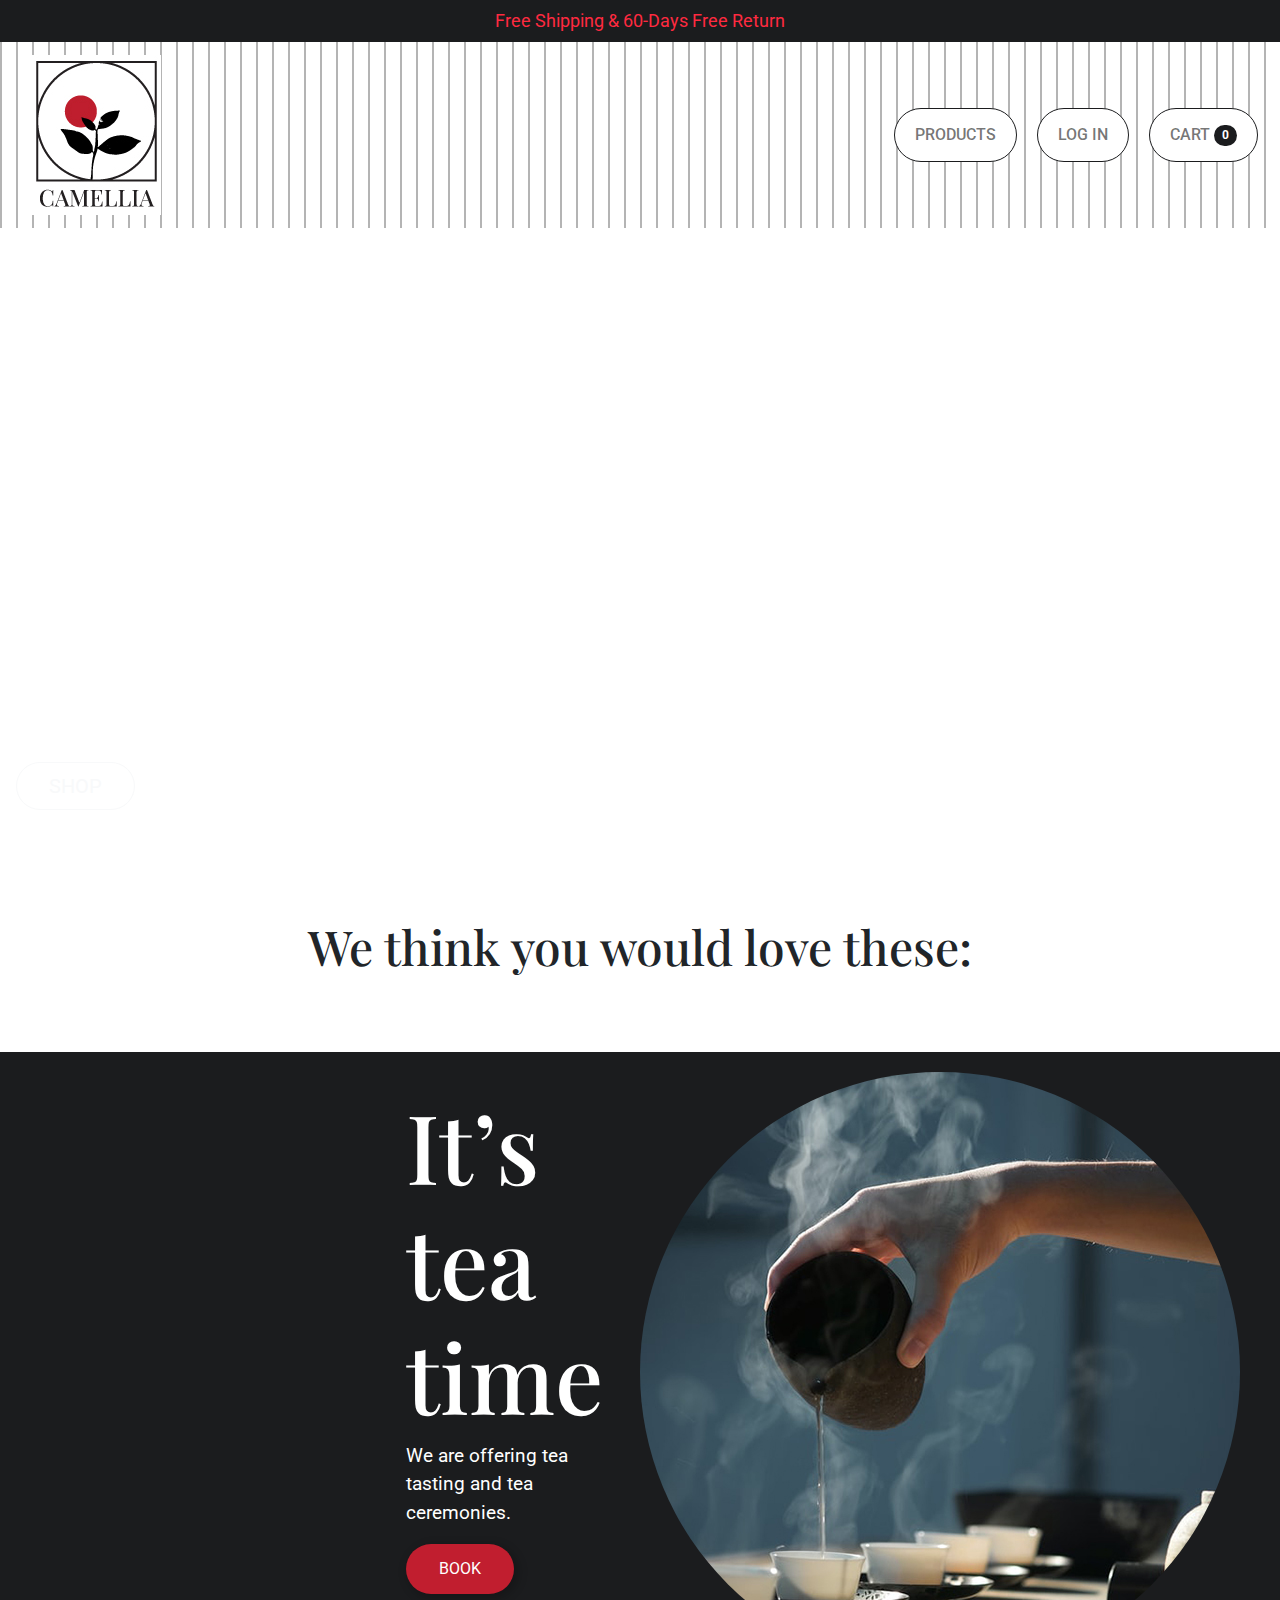
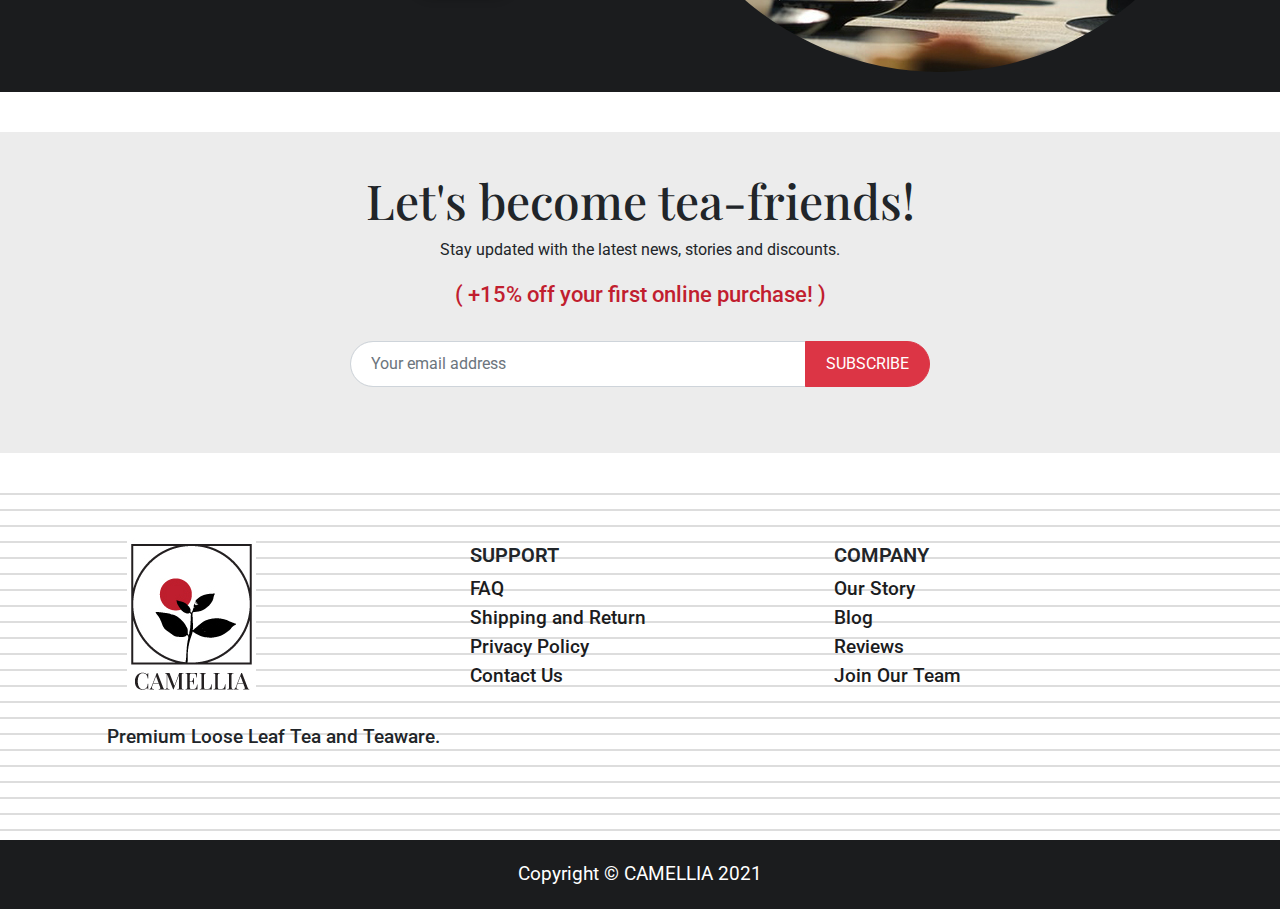
<file: index.html>
<!DOCTYPE html>
<html lang="en">

<head>
  <meta charset="UTF-8">
  <meta http-equiv="X-UA-Compatible" content="IE=edge">
  <meta name="viewport" content="width=device-width, initial-scale=1.0">
  <title>Camellia - Home page</title>
  <link rel="icon" type="image/png" sizes="32x32" href="/favicon-32x32.png">
  <link rel="preconnect" href="https://fonts.googleapis.com">
  <link rel="preconnect" href="https://fonts.gstatic.com" crossorigin>
  <link
    href="https://fonts.googleapis.com/css2?family=Playfair+Display:ital,wght@0,400;0,500;0,700;1,400&family=Roboto:wght@400;500;700&display=swap"
    rel="stylesheet">
  <link rel="stylesheet" href="https://use.fontawesome.com/releases/v5.15.1/css/all.css"
    integrity="sha384-vp86vTRFVJgpjF9jiIGPEEqYqlDwgyBgEF109VFjmqGmIY/Y4HV4d3Gp2irVfcrp" crossorigin="anonymous" />
  <link rel="stylesheet" href="css/style.css" />
</head>

<body>
  <main>
    <div class="top-banner text-center bg-dark">
      <p class="mb-0 py-2">Free Shipping &#38; 60-Days Free Return</p>
    </div>

    <nav class="navbar navbar-light navbar-expand-lg">
      <div class="container-fluid">
        <a class="navbar-brand mx-auto" href="index.html">
          <img src="images/logo.jpg" alt="Camellia brand logo">
        </a>
        <button class="navbar-toggler rounded-pill" type="button" data-bs-toggle="collapse"
          data-bs-target="#navbarSupportedContent" aria-controls="navbarSupportedContent" aria-expanded="false"
          aria-label="Toggle navigation">
          <span class="navbar-toggler-icon"></span>
        </button>
        <div class="collapse navbar-collapse" id="navbarSupportedContent">
          <ul class="navbar-nav ms-auto mb-2 mb-lg-0">
            <li class="nav-item btn btn-outline-dark rounded-pill bg-white">
              <a class="nav-link" aria-current="page" href="products.html">Products</a>
            </li>
            <li class="nav-item btn btn-outline-dark rounded-pill bg-white">
              <a class="nav-link" href="#">Log In</a>
            </li>
            <li class="nav-item btn btn-outline-dark rounded-pill bg-white">
              <a class="nav-link cart-nav-link" href="cart.html">Cart <span
                  class="badge rounded-pill bg-dark">0</span></a>
            </li>
          </ul>
        </div>
      </div>
    </nav>

    <div class="hero-container card  text-white">
      <div class="card-img hero-img"></div>
      <div class="card-img-overlay">
        <h1 class="card-title">Premium Loose Leaf Tea &#38; Teaware</h1>
        <a href="products.html" class="btn btn-outline-light btn-lg rounded-pill" role="button">Shop</a>
      </div>
    </div>

    <div class="container featured">
      <div class="text-center">
        <h2>We think you would love these&#58;</h2>
      </div>
      <div class="featured-container row row-cols-1 row-cols-md-2 g-4 d-flex justify-content-center">
      </div>
    </div>

    <div class="tea-tasting">
      <div class="card">
        <div class="row g-0">
          <div class="col-md-6">
            <div class="card-body">
              <h2 class="card-title">It’s
                tea
                time</h2>
              <p class="card-text">We are offering tea tasting
                and tea ceremonies.</p>
              <button type="button" class="btn rounded-pill">Book</button>
            </div>
          </div>
          <div class="card-image col-md-6">
            <img src="images/oriento-gy-unsplash.jpg" class="rounded-circle" alt="Pouring tea into cups">
          </div>
        </div>
      </div>
    </div>

    <div class="subscribe text-center">
      <h3>Let's become tea-friends!</h3>
      <p>Stay updated with the latest news, stories and discounts.</p>
      <p class="subscribe-discount">( +15% off your first online purchase! )</p>
      <div class="input-group mb-3">
        <input type="email" class="form-control" placeholder="Your email address" aria-label="Your email address"
          aria-describedby="button-addon2">
        <button class="btn btn-danger" type="button" id="button-addon2">Subscribe</button>
      </div>
    </div>
  </main>

  <footer class="footer text-center text-lg-start">
    <div class="container">
      <div class="row">
        <div class="footer-company col-lg-4 col-md-12 mb-5 mb-md-0">
          <a class="navbar-brand" href="index.html">
            <img src="images/logo.jpg" alt="Camellia brand logo">
          </a>
          <p>
            Premium Loose Leaf Tea and Teaware.
          </p>
          <div class="footer-icons">
            <a href="#"><i class="fab fa-instagram"></i></a>
            <a href="#"><i class="fab fa-facebook"></i></a>
            <a href="#"><i class="fab fa-pinterest"></i></a>
          </div>
        </div>

        <div class="footer-links col-lg-4 col-md-6 mb-5 mb-md-0">
          <h5>Support</h5>
          <ul class="list-unstyled mb-0">
            <li>
              <a href="#">FAQ</a>
            </li>
            <li>
              <a href="#">Shipping and Return</a>
            </li>
            <li>
              <a href="#">Privacy Policy</a>
            </li>
            <li>
              <a href="#">Contact Us</a>
            </li>
          </ul>
        </div>
        <div class="footer-links col-lg-4 col-md-6 mb-5 mb-md-0">
          <h5>Company</h5>
          <ul class="list-unstyled">
            <li>
              <a href="#">Our Story</a>
            </li>
            <li>
              <a href="#">Blog</a>
            </li>
            <li>
              <a href="#">Reviews</a>
            </li>
            <li>
              <a href="#">Join Our Team</a>
            </li>
          </ul>
        </div>
      </div>
    </div>

    <div class="footer-copy">
      <p>
        Copyright &copy; CAMELLIA 2021
      </p>
    </div>
  </footer>

  <script src="https://cdn.jsdelivr.net/npm/@popperjs/core@2.9.3/dist/umd/popper.min.js"
    integrity="sha384-eMNCOe7tC1doHpGoWe/6oMVemdAVTMs2xqW4mwXrXsW0L84Iytr2wi5v2QjrP/xp"
    crossorigin="anonymous"></script>
  <script src="https://cdn.jsdelivr.net/npm/bootstrap@5.1.1/dist/js/bootstrap.min.js"
    integrity="sha384-skAcpIdS7UcVUC05LJ9Dxay8AXcDYfBJqt1CJ85S/CFujBsIzCIv+l9liuYLaMQ/"
    crossorigin="anonymous"></script>
  <script src="js/home.js" type="module"></script>
</body>

</html>
</file>
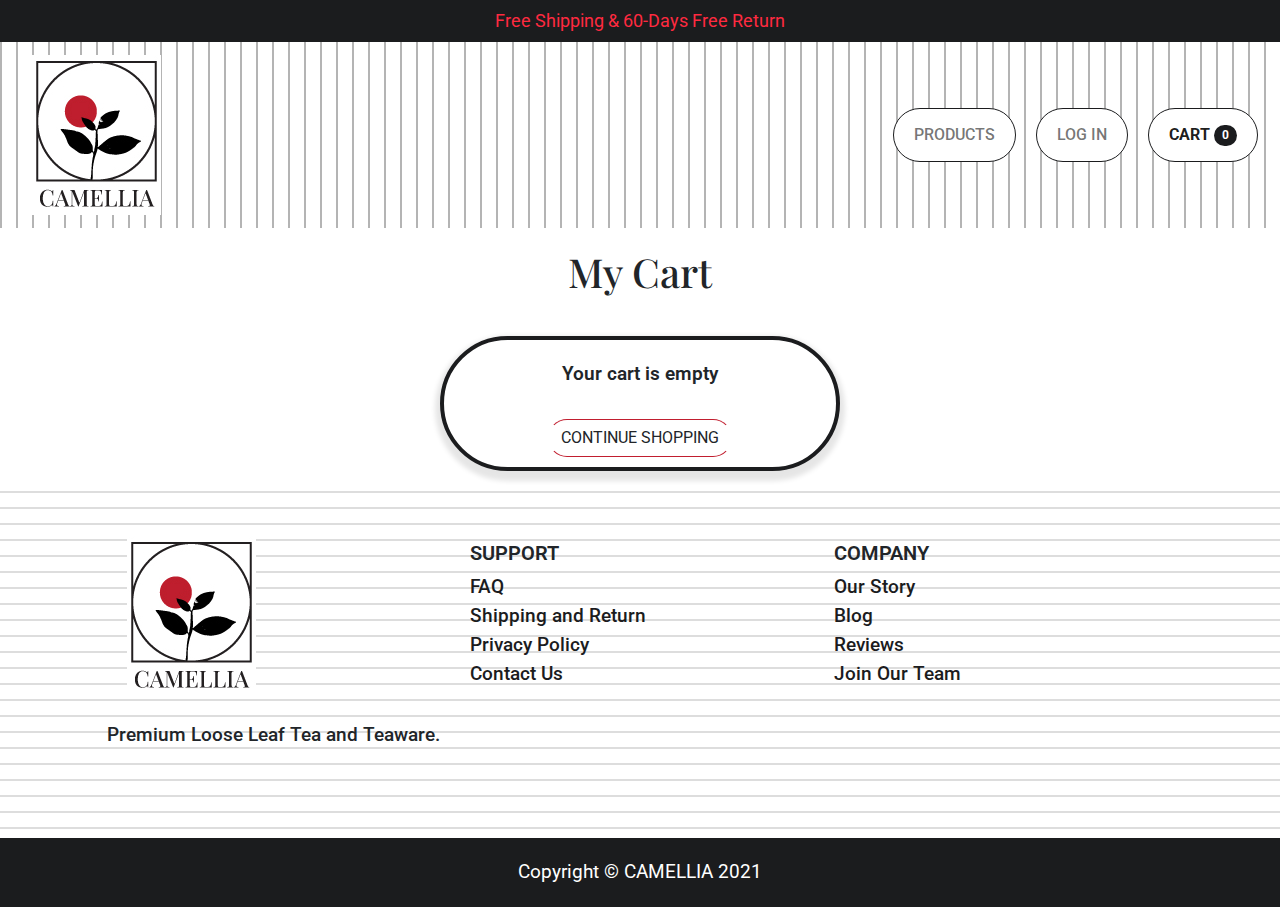
<file: cart.html>
<!DOCTYPE html>
<html lang="en">

<head>
  <meta charset="UTF-8">
  <meta http-equiv="X-UA-Compatible" content="IE=edge">
  <meta name="viewport" content="width=device-width, initial-scale=1.0">
  <title>Camellia - Cart</title>
  <link rel="icon" type="image/png" sizes="32x32" href="/favicon-32x32.png">
  <link rel="preconnect" href="https://fonts.googleapis.com">
  <link rel="preconnect" href="https://fonts.gstatic.com" crossorigin>
  <link
    href="https://fonts.googleapis.com/css2?family=Playfair+Display:ital,wght@0,400;0,500;0,700;1,400&family=Roboto:wght@400;500;700&display=swap"
    rel="stylesheet">
  <link rel="stylesheet" href="https://use.fontawesome.com/releases/v5.15.1/css/all.css"
    integrity="sha384-vp86vTRFVJgpjF9jiIGPEEqYqlDwgyBgEF109VFjmqGmIY/Y4HV4d3Gp2irVfcrp" crossorigin="anonymous" />
  <link rel="stylesheet" href="css/style.css" />
</head>

<body>
  <main>
    <div class="top-banner text-center bg-dark">
      <p class="mb-0 py-2">Free Shipping &#38; 60-Days Free Return</p>
    </div>

    <nav class="navbar navbar-light navbar-expand-lg">
      <div class="container-fluid">
        <a class="navbar-brand mx-auto" href="index.html">
          <img src="images/logo.jpg" alt="Camellia brand logo">
        </a>
        <button class="navbar-toggler rounded-pill" type="button" data-bs-toggle="collapse"
          data-bs-target="#navbarSupportedContent" aria-controls="navbarSupportedContent" aria-expanded="false"
          aria-label="Toggle navigation">
          <span class="navbar-toggler-icon"></span>
        </button>
        <div class="collapse navbar-collapse" id="navbarSupportedContent">
          <ul class="navbar-nav ms-auto mb-2 mb-lg-0">
            <li class="nav-item btn btn-outline-dark rounded-pill bg-white">
              <a class="nav-link" href="products.html">Products</a>
            </li>
            <li class="nav-item btn btn-outline-dark rounded-pill bg-white">
              <a class="nav-link" href="#">Log In</a>
            </li>
            <li class="nav-item btn btn-outline-dark rounded-pill bg-white">
              <a class="nav-link active cart-nav-link" href="cart.html" aria-current="page">Cart <span
                  class="badge rounded-pill bg-dark">0</span></a>
            </li>
          </ul>
        </div>
      </div>
    </nav>

    <div class="container cart">
      <h1 class="text-center">My Cart</h1>
      <div class="container_cart row">
        <div class="col-12 col-md-7 container_cart--products">
          <div class="loader"></div>
        </div>

        <div class="col-12 col-md-5 container_cart--total">
          <h4>Total: &#36; <span></span></h4>
          <div class="cart-btns">
            <button class="btn proceedBtn" type="button">Proceed To Checkout</button>
            <div class="emptyButton-container">
              <button class="btn emptyBtn" type="button">Empty Cart</button>
            </div>

          </div>
        </div>
      </div>
    </div>
  </main>

  <footer class="footer text-center text-lg-start">
    <div class="container">
      <div class="row">
        <div class="footer-company col-lg-4 col-md-12 mb-5 mb-md-0">
          <a class="navbar-brand" href="index.html">
            <img src="images/logo.jpg" alt="Camellia brand logo">
          </a>
          <p>
            Premium Loose Leaf Tea and Teaware.
          </p>
          <div class="footer-icons">
            <a href="#"><i class="fab fa-instagram"></i></a>
            <a href="#"><i class="fab fa-facebook"></i></a>
            <a href="#"><i class="fab fa-pinterest"></i></a>
          </div>
        </div>

        <div class="footer-links col-lg-4 col-md-6 mb-5 mb-md-0">
          <h5>Support</h5>
          <ul class="list-unstyled mb-0">
            <li>
              <a href="#">FAQ</a>
            </li>
            <li>
              <a href="#">Shipping and Return</a>
            </li>
            <li>
              <a href="#">Privacy Policy</a>
            </li>
            <li>
              <a href="#">Contact Us</a>
            </li>
          </ul>
        </div>
        <div class="footer-links col-lg-4 col-md-6 mb-5 mb-md-0">
          <h5>Company</h5>
          <ul class="list-unstyled">
            <li>
              <a href="#">Our Story</a>
            </li>
            <li>
              <a href="#">Blog</a>
            </li>
            <li>
              <a href="#">Reviews</a>
            </li>
            <li>
              <a href="#">Join Our Team</a>
            </li>
          </ul>
        </div>
      </div>
    </div>

    <div class="footer-copy">
      <p>
        Copyright &copy; CAMELLIA 2021
      </p>
    </div>
  </footer>

  <script src="https://cdn.jsdelivr.net/npm/@popperjs/core@2.9.3/dist/umd/popper.min.js"
    integrity="sha384-eMNCOe7tC1doHpGoWe/6oMVemdAVTMs2xqW4mwXrXsW0L84Iytr2wi5v2QjrP/xp"
    crossorigin="anonymous"></script>
  <script src="https://cdn.jsdelivr.net/npm/bootstrap@5.1.1/dist/js/bootstrap.min.js"
    integrity="sha384-skAcpIdS7UcVUC05LJ9Dxay8AXcDYfBJqt1CJ85S/CFujBsIzCIv+l9liuYLaMQ/"
    crossorigin="anonymous"></script>
  <script src="js/cart.js" type="module"></script>
</body>

</html>
</file>
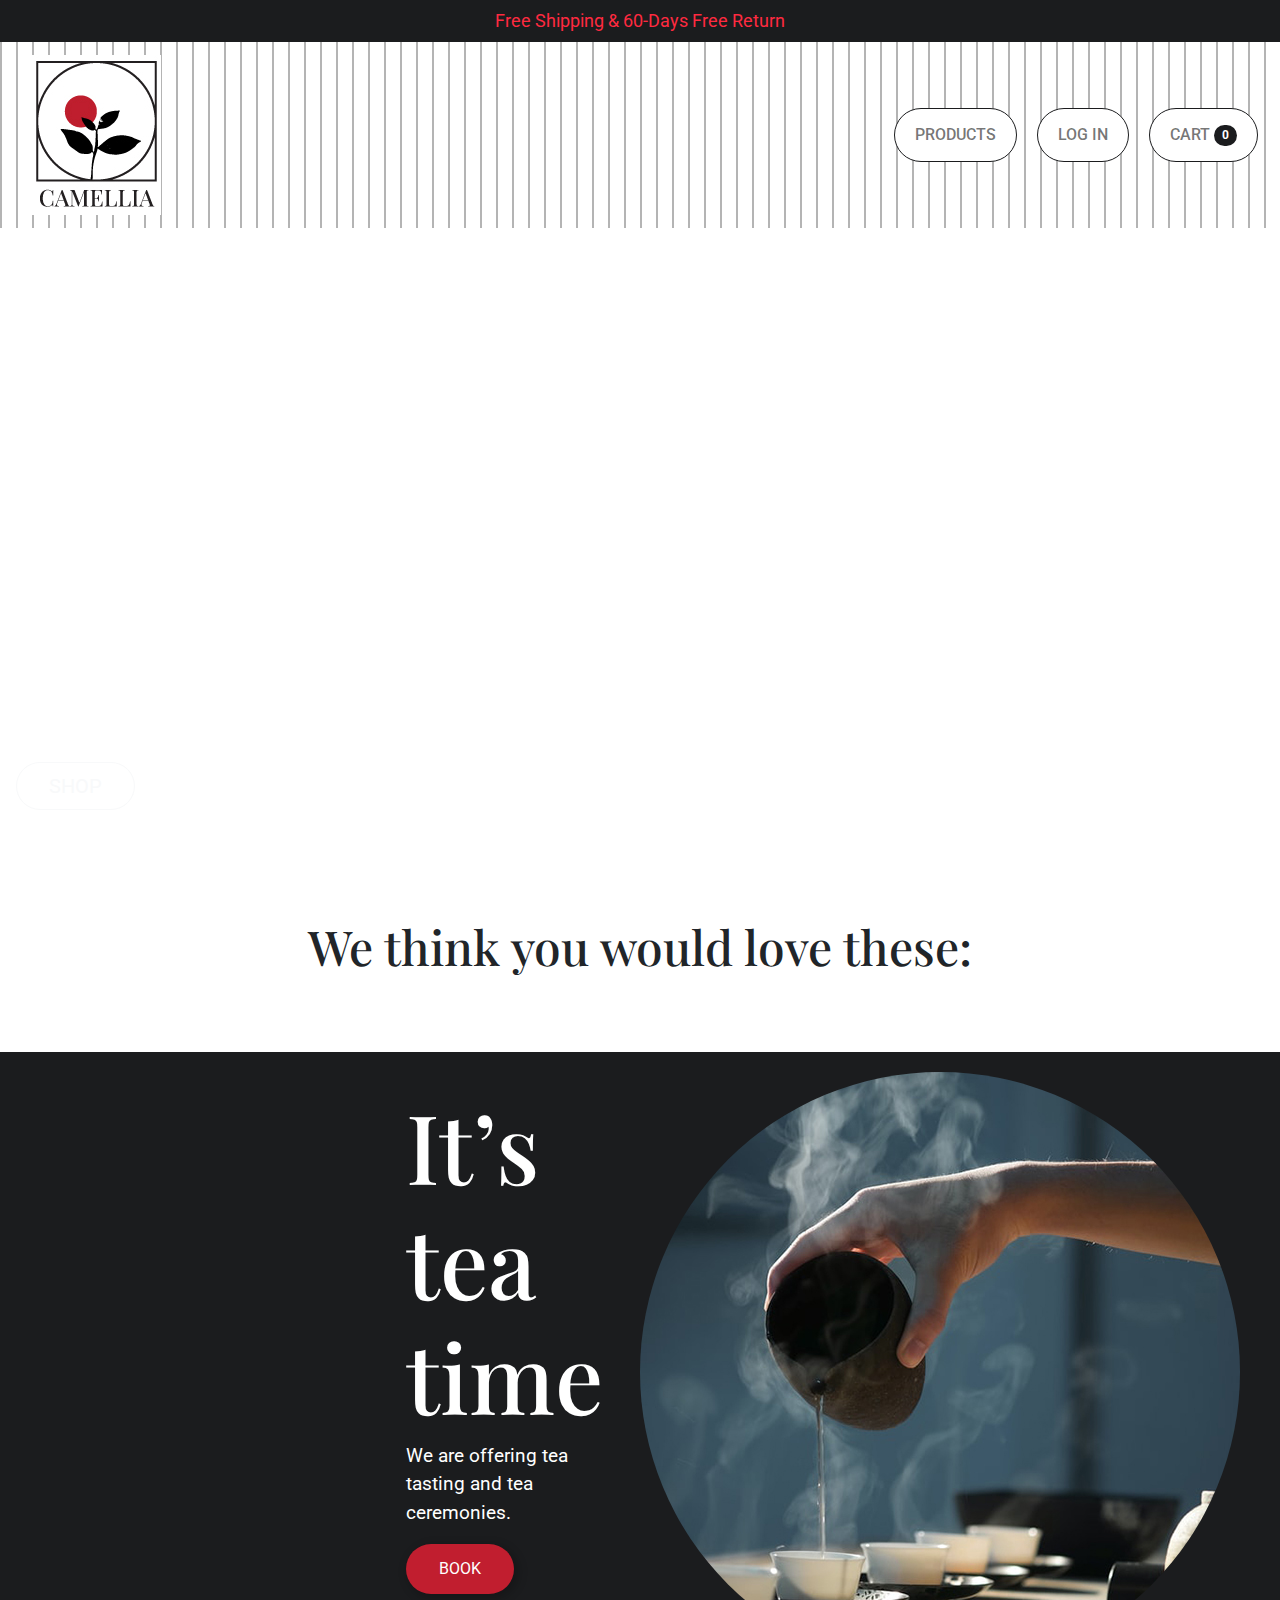
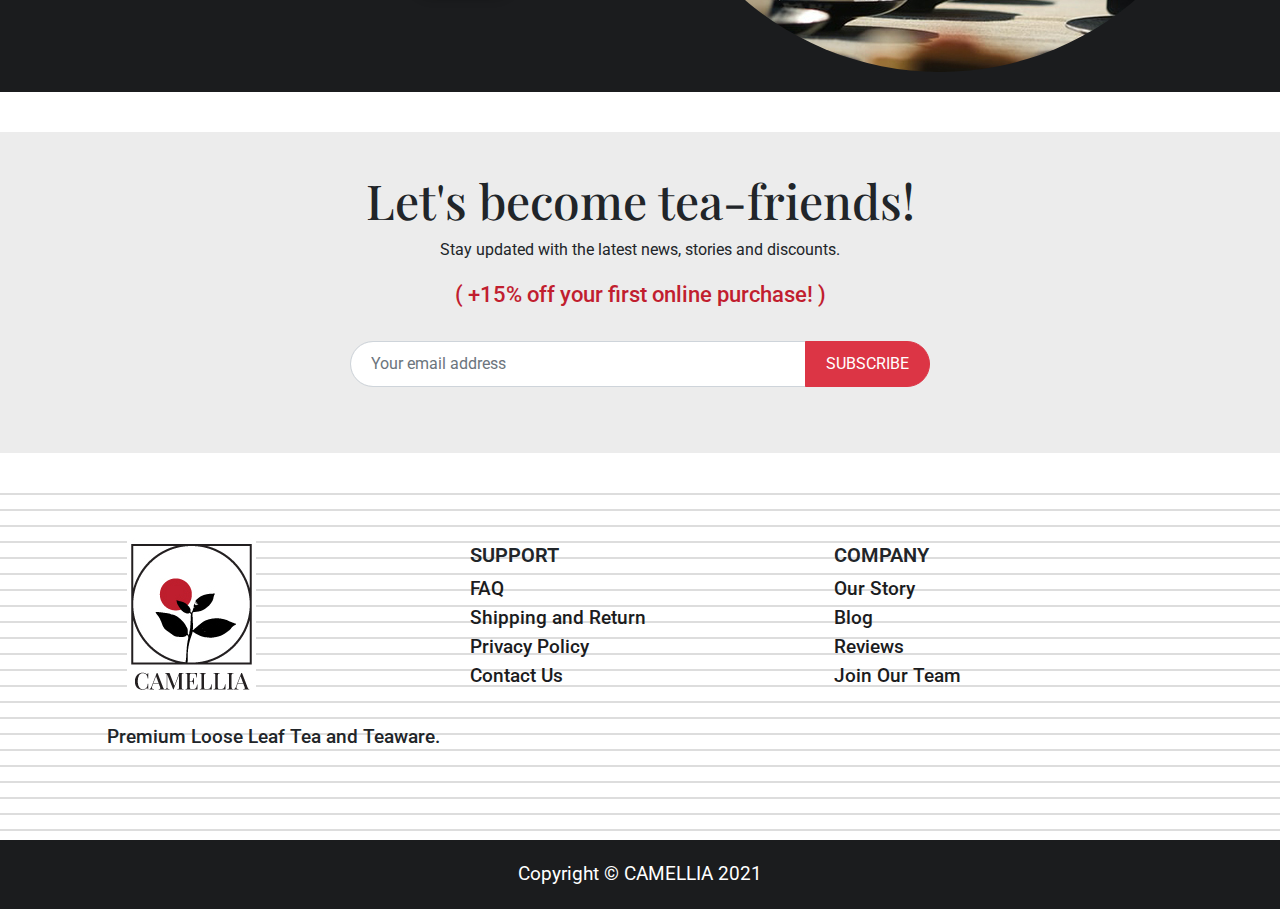
<file: details.html>
<!DOCTYPE html>
<html lang="en">

<head>
  <meta charset="UTF-8">
  <meta http-equiv="X-UA-Compatible" content="IE=edge">
  <meta name="viewport" content="width=device-width, initial-scale=1.0">
  <title>Camellia - Product details</title>
  <link rel="icon" type="image/png" sizes="32x32" href="/favicon-32x32.png">
  <link rel="preconnect" href="https://fonts.googleapis.com">
  <link rel="preconnect" href="https://fonts.gstatic.com" crossorigin>
  <link
    href="https://fonts.googleapis.com/css2?family=Playfair+Display:ital,wght@0,400;0,500;0,700;1,400&family=Roboto:wght@400;500;700&display=swap"
    rel="stylesheet">
  <link rel="stylesheet" href="https://use.fontawesome.com/releases/v5.15.1/css/all.css"
    integrity="sha384-vp86vTRFVJgpjF9jiIGPEEqYqlDwgyBgEF109VFjmqGmIY/Y4HV4d3Gp2irVfcrp" crossorigin="anonymous" />
  <link rel="stylesheet" href="css/style.css" />
</head>

<body>
  <main>
    <div class="top-banner text-center bg-dark">
      <p class="mb-0 py-2">Free Shipping &#38; 60-Days Free Return</p>
    </div>

    <nav class="navbar navbar-light navbar-expand-lg">
      <div class="container-fluid">
        <a class="navbar-brand mx-auto" href="index.html">
          <img src="images/logo.jpg" alt="Camellia brand logo">
        </a>
        <button class="navbar-toggler rounded-pill" type="button" data-bs-toggle="collapse"
          data-bs-target="#navbarSupportedContent" aria-controls="navbarSupportedContent" aria-expanded="false"
          aria-label="Toggle navigation">
          <span class="navbar-toggler-icon"></span>
        </button>
        <div class="collapse navbar-collapse" id="navbarSupportedContent">
          <ul class="navbar-nav ms-auto mb-2 mb-lg-0">
            <li class="nav-item btn btn-outline-dark rounded-pill bg-white">
              <a class="nav-link" aria-current="page" href="products.html">Products</a>
            </li>
            <li class="nav-item btn btn-outline-dark rounded-pill bg-white">
              <a class="nav-link" href="#">Log In</a>
            </li>
            <li class="nav-item btn btn-outline-dark rounded-pill bg-white">
              <a class="nav-link cart-nav-link" href="cart.html">Cart <span
                  class="badge rounded-pill bg-dark">0</span></a>
            </li>
          </ul>
        </div>
      </div>
    </nav>

    <div class="container">
      <nav aria-label="breadcrumb">
        <ol class="breadcrumb">
          <li class="breadcrumb-item"><a href="index.html">Home</a></li>
          <li class="breadcrumb-item"><a href="products.html">All Products</a></li>
          <li class="breadcrumb-item active" aria-current="page"></li>
        </ol>
      </nav>

      <div class="details-container row g-0">
        <div class="loader"></div>
      </div>
    </div>
  </main>

  <footer class="footer text-center text-lg-start">
    <div class="container">
      <div class="row">
        <div class="footer-company col-lg-4 col-md-12 mb-5 mb-md-0">
          <a class="navbar-brand" href="index.html">
            <img src="images/logo.jpg" alt="Camellia brand logo">
          </a>
          <p>
            Premium Loose Leaf Tea and Teaware.
          </p>
          <div class="footer-icons">
            <a href="#"><i class="fab fa-instagram"></i></a>
            <a href="#"><i class="fab fa-facebook"></i></a>
            <a href="#"><i class="fab fa-pinterest"></i></a>
          </div>
        </div>

        <div class="footer-links col-lg-4 col-md-6 mb-5 mb-md-0">
          <h5>Support</h5>
          <ul class="list-unstyled mb-0">
            <li>
              <a href="#">FAQ</a>
            </li>
            <li>
              <a href="#">Shipping and Return</a>
            </li>
            <li>
              <a href="#">Privacy Policy</a>
            </li>
            <li>
              <a href="#">Contact Us</a>
            </li>
          </ul>
        </div>
        <div class="footer-links col-lg-4 col-md-6 mb-5 mb-md-0">
          <h5>Company</h5>
          <ul class="list-unstyled">
            <li>
              <a href="#">Our Story</a>
            </li>
            <li>
              <a href="#">Blog</a>
            </li>
            <li>
              <a href="#">Reviews</a>
            </li>
            <li>
              <a href="#">Join Our Team</a>
            </li>
          </ul>
        </div>
      </div>
    </div>

    <div class="footer-copy">
      <p>
        Copyright &copy; CAMELLIA 2021
      </p>
    </div>
  </footer>

  <script src="https://cdn.jsdelivr.net/npm/@popperjs/core@2.9.3/dist/umd/popper.min.js"
    integrity="sha384-eMNCOe7tC1doHpGoWe/6oMVemdAVTMs2xqW4mwXrXsW0L84Iytr2wi5v2QjrP/xp"
    crossorigin="anonymous"></script>
  <script src="https://cdn.jsdelivr.net/npm/bootstrap@5.1.1/dist/js/bootstrap.min.js"
    integrity="sha384-skAcpIdS7UcVUC05LJ9Dxay8AXcDYfBJqt1CJ85S/CFujBsIzCIv+l9liuYLaMQ/"
    crossorigin="anonymous"></script>
  <script src="js/details.js" type="module"></script>
</body>

</html>
</file>
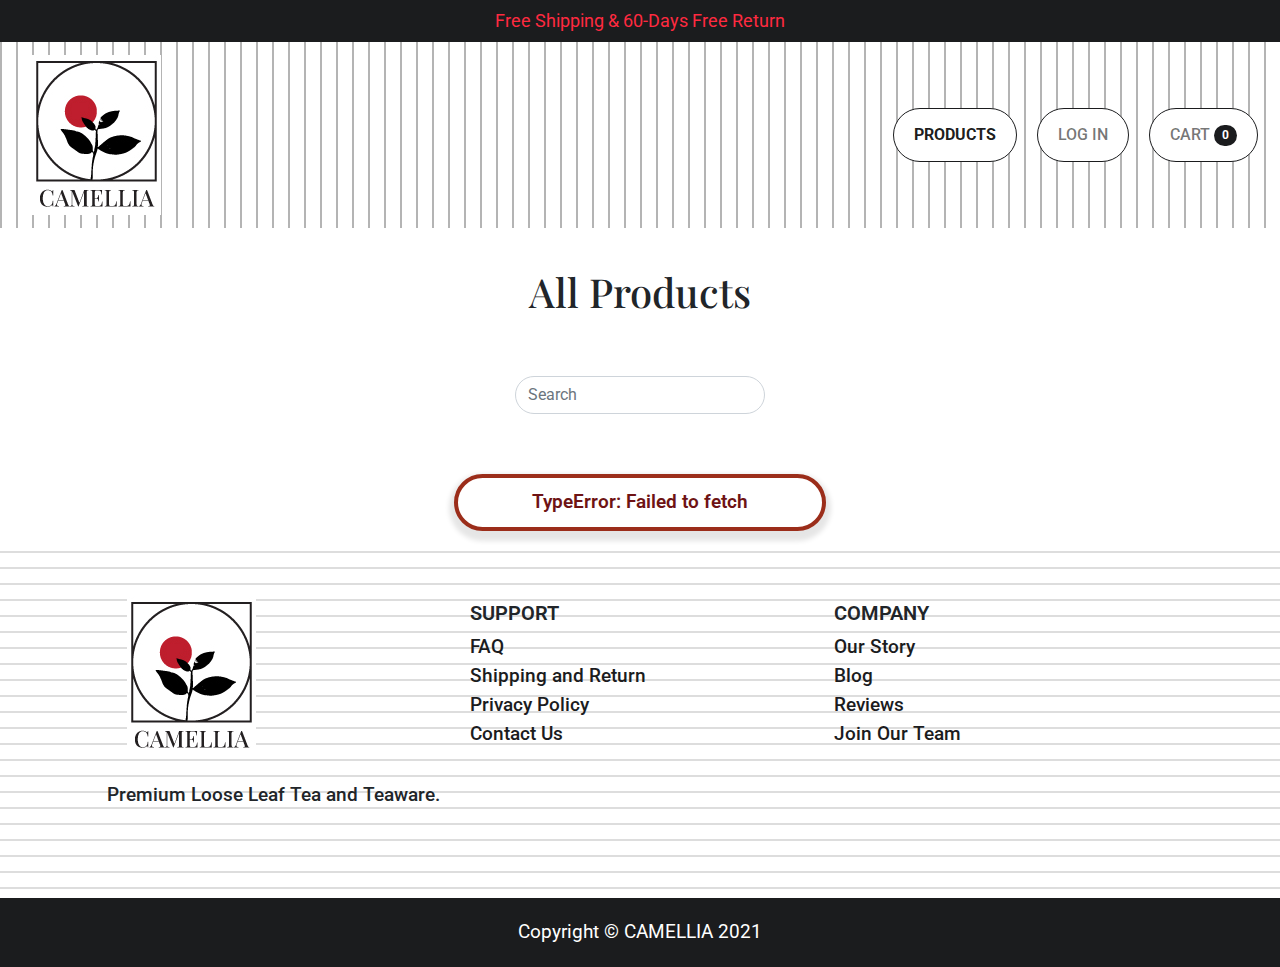
<file: products.html>
<!DOCTYPE html>
<html lang="en">

<head>
  <meta charset="UTF-8">
  <meta http-equiv="X-UA-Compatible" content="IE=edge">
  <meta name="viewport" content="width=device-width, initial-scale=1.0">
  <title>Camellia - Products</title>
  <link rel="icon" type="image/png" sizes="32x32" href="/favicon-32x32.png">
  <link rel="preconnect" href="https://fonts.googleapis.com">
  <link rel="preconnect" href="https://fonts.gstatic.com" crossorigin>
  <link
    href="https://fonts.googleapis.com/css2?family=Playfair+Display:ital,wght@0,400;0,500;0,700;1,400&family=Roboto:wght@400;500;700&display=swap"
    rel="stylesheet">
  <link rel="stylesheet" href="https://use.fontawesome.com/releases/v5.15.1/css/all.css"
    integrity="sha384-vp86vTRFVJgpjF9jiIGPEEqYqlDwgyBgEF109VFjmqGmIY/Y4HV4d3Gp2irVfcrp" crossorigin="anonymous" />
  <link rel="stylesheet" href="css/style.css" />
</head>

<body>
  <main>
    <div class="top-banner text-center bg-dark">
      <p class="mb-0 py-2">Free Shipping &#38; 60-Days Free Return</p>
    </div>

    <nav class="navbar navbar-light navbar-expand-lg">
      <div class="container-fluid">
        <a class="navbar-brand mx-auto" href="index.html">
          <img src="images/logo.jpg" alt="Camellia brand logo">
        </a>
        <button class="navbar-toggler rounded-pill" type="button" data-bs-toggle="collapse"
          data-bs-target="#navbarSupportedContent" aria-controls="navbarSupportedContent" aria-expanded="false"
          aria-label="Toggle navigation">
          <span class="navbar-toggler-icon"></span>
        </button>
        <div class="collapse navbar-collapse" id="navbarSupportedContent">
          <ul class="navbar-nav ms-auto mb-2 mb-lg-0">
            <li class="nav-item btn btn-outline-dark rounded-pill bg-white">
              <a class="nav-link active" aria-current="page" href="products.html">Products</a>
            </li>
            <li class="nav-item btn btn-outline-dark rounded-pill bg-white">
              <a class="nav-link" href="#">Log In</a>
            </li>
            <li class="nav-item btn btn-outline-dark rounded-pill bg-white">
              <a class="nav-link cart-nav-link" href="cart.html">Cart <span
                  class="badge rounded-pill bg-dark">0</span></a>
            </li>
          </ul>
        </div>
      </div>
    </nav>

    <div class="main-products-container">
      <h1 class="text-center">All Products</h1>

      <div class="container">
        <form class="search-form">
          <div class="mb-3">
            <input type="text" class="form-control" id="search" placeholder="Search" aria-label="search">
          </div>
        </form>

        <div class="products-container row row-cols-1 row-cols-md-2 row-cols-lg-3">
          <div class="loader"></div>
        </div>
      </div>
    </div>
  </main>

  <footer class="footer text-center text-lg-start">
    <div class="container">
      <div class="row">
        <div class="footer-company col-lg-4 col-md-12 mb-5 mb-md-0">
          <a class="navbar-brand" href="index.html">
            <img src="images/logo.jpg" alt="Camellia brand logo">
          </a>
          <p>
            Premium Loose Leaf Tea and Teaware.
          </p>
          <div class="footer-icons">
            <a href="#"><i class="fab fa-instagram"></i></a>
            <a href="#"><i class="fab fa-facebook"></i></a>
            <a href="#"><i class="fab fa-pinterest"></i></a>
          </div>
        </div>

        <div class="footer-links col-lg-4 col-md-6 mb-5 mb-md-0">
          <h5>Support</h5>
          <ul class="list-unstyled mb-0">
            <li>
              <a href="#">FAQ</a>
            </li>
            <li>
              <a href="#">Shipping and Return</a>
            </li>
            <li>
              <a href="#">Privacy Policy</a>
            </li>
            <li>
              <a href="#">Contact Us</a>
            </li>
          </ul>
        </div>
        <div class="footer-links col-lg-4 col-md-6 mb-5 mb-md-0">
          <h5>Company</h5>
          <ul class="list-unstyled">
            <li>
              <a href="#">Our Story</a>
            </li>
            <li>
              <a href="#">Blog</a>
            </li>
            <li>
              <a href="#">Reviews</a>
            </li>
            <li>
              <a href="#">Join Our Team</a>
            </li>
          </ul>
        </div>
      </div>
    </div>

    <div class="footer-copy">
      <p>
        Copyright &copy; CAMELLIA 2021
      </p>
    </div>

  </footer>

  <script src="https://cdn.jsdelivr.net/npm/@popperjs/core@2.9.3/dist/umd/popper.min.js"
    integrity="sha384-eMNCOe7tC1doHpGoWe/6oMVemdAVTMs2xqW4mwXrXsW0L84Iytr2wi5v2QjrP/xp"
    crossorigin="anonymous"></script>
  <script src="https://cdn.jsdelivr.net/npm/bootstrap@5.1.1/dist/js/bootstrap.min.js"
    integrity="sha384-skAcpIdS7UcVUC05LJ9Dxay8AXcDYfBJqt1CJ85S/CFujBsIzCIv+l9liuYLaMQ/"
    crossorigin="anonymous"></script>
  <script src="js/script.js" type="module"></script>
</body>

</html>
</file>
